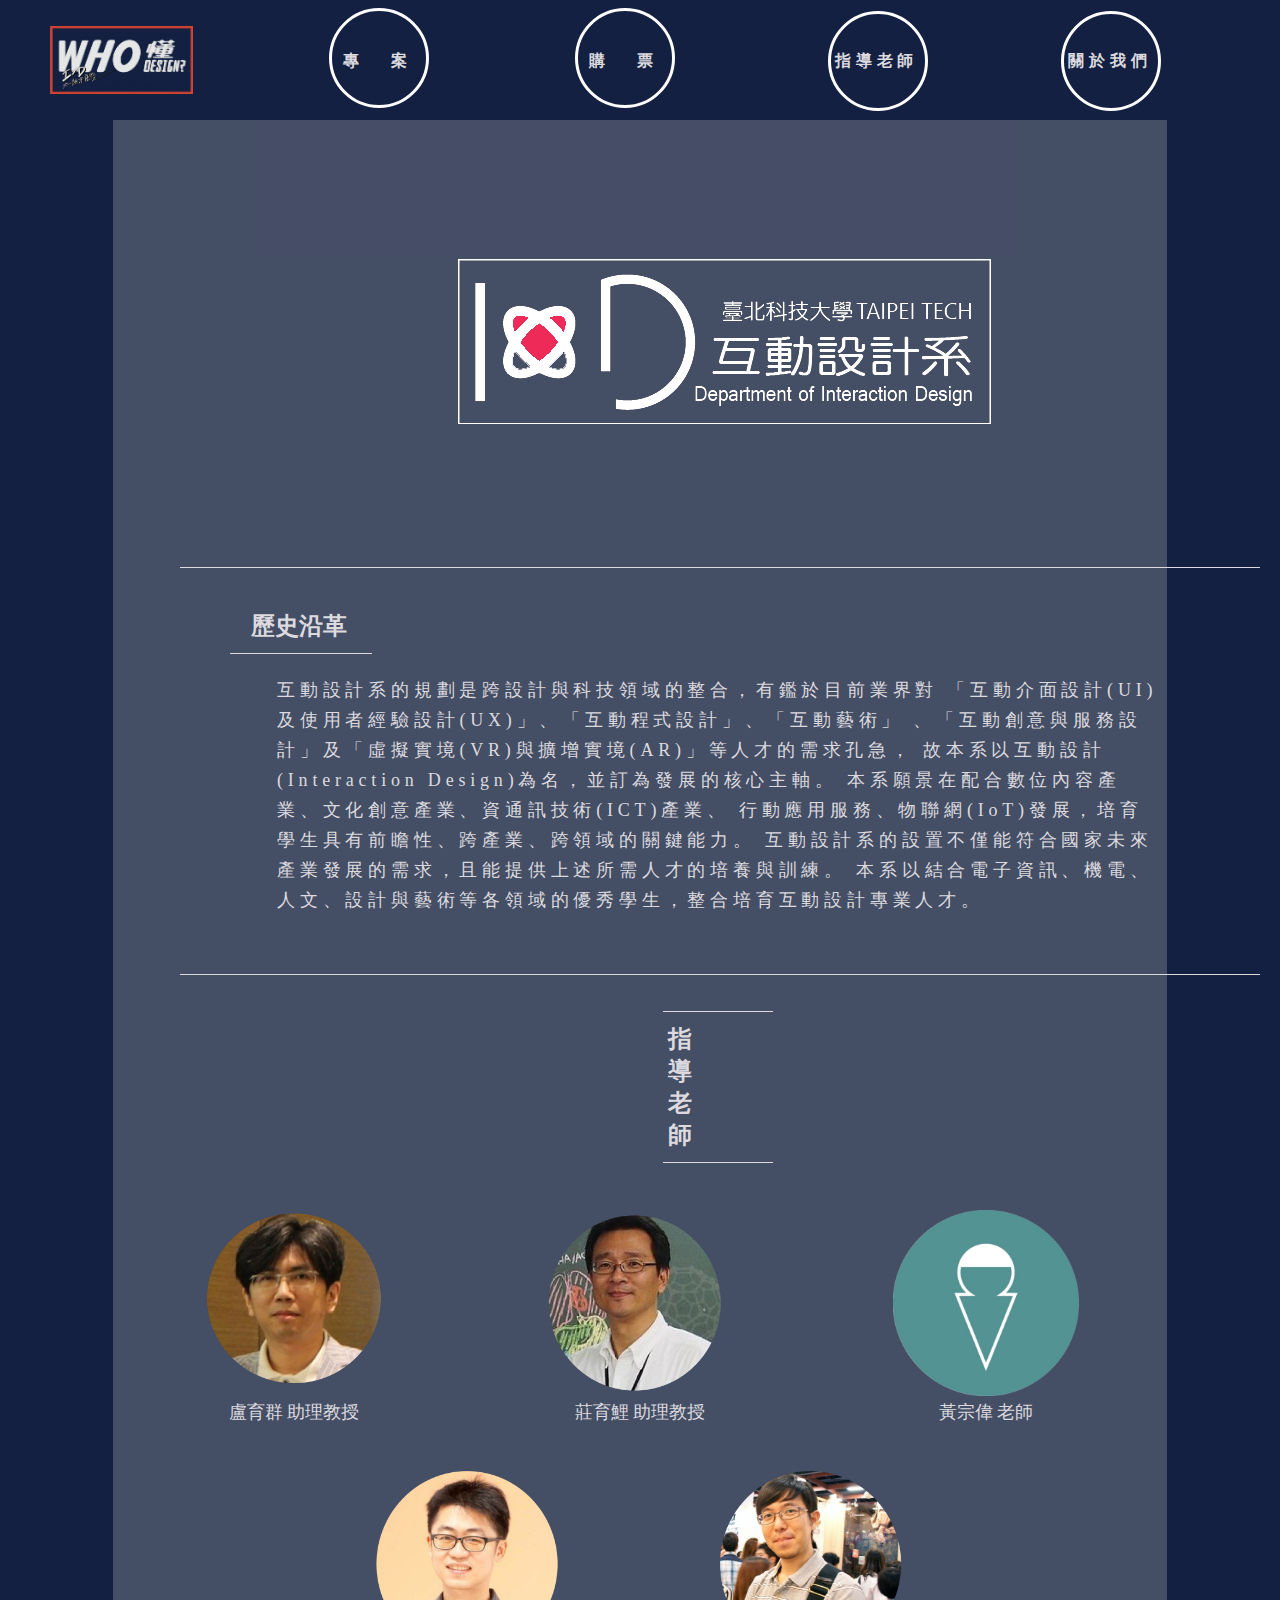
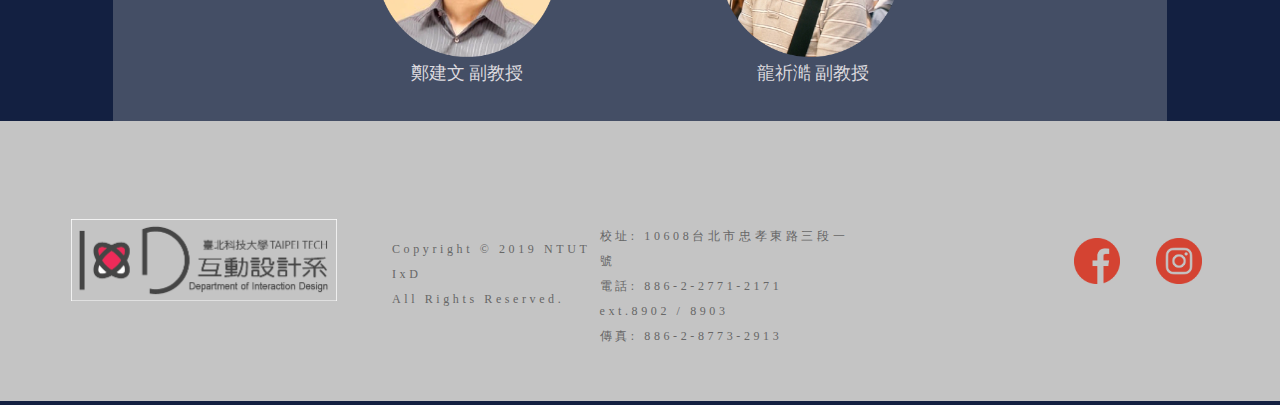
<file: html/about.html>
<!DOCTYPE html>
<html lang="en">

<head>
    <meta charset="UTF-8">
    <meta name="viewport" content="width=device-width, initial-scale=1.0">
    <link rel="stylesheet" href="../css/css.css">
    <link rel="icon" href="../images/favicon-20201107022747355.ico">
    <title>關於我們</title>
    <script src="https://code.jquery.com/jquery-3.5.1.js"
        integrity="sha256-QWo7LDvxbWT2tbbQ97B53yJnYU3WhH/C8ycbRAkjPDc=" crossorigin="anonymous"></script>
    <script src="../js/main.js"></script>
</head>

<body>
    <div class="navbar">
        <div class="logo">
            <a href="../index.html"><img src="../images/fb封面_工作區域 1.jpg" alt=""></a>
        </div>
        <div>

            <ul class="navbar_link">
                <li class="link">
                    <a class="link_a" href="">專案 </a>
                    <div class="circle_1">
                        <a class="appear_1" href="./project.html">專案</a>
                    </div>
                </li>
                <li class="link">
                    <a class="link_a" href="">購票</a>
                    <div class="circle_2">
                        <a class="appear_2" href="">購票</a>
                    </div>
                </li>
                <li class="link_2">
                    <a class="link_a" href="">指導老師</a>
                    <div class="circle_3">
                        <a class="appear_3" href="">
                            指導老師
                        </a>
                    </div>
                </li>
                <li class="link_2"><a class="link_a" href="">關於我們</a>
                    <div class="circle_4"><a class="appear_4" href="./about.html">關於我們</a></div>
                </li>

            </ul>

        </div>
        <div class="btn">
            <div class="facebook">
                <a href="https://www.facebook.com/ntutixdweek/" target="_blank"><img src="../images/FB.png" alt=""></a>
            </div>
            <div class="instagram">
                <a href="https://www.instagram.com/ntut_ixd/?hl=zh-tw" target="_blank"><img src="../images/1384015.png"
                        alt=""></a>
            </div>
        </div>
    </div>


    <div class="box">

        <div class="logo_box">
            <img src="../images/ixd_top.png">
        </div>

        <div class="line"></div>

        <article>
            <h2>歷史沿革</h2>
            <div class="line1"></div>
            <div class="pp">
                <p>
                    互動設計系的規劃是跨設計與科技領域的整合，有鑑於目前業界對
                    「互動介面設計(UI)及使用者經驗設計(UX)」、「互動程式設計」、「互動藝術」
                    、「互動創意與服務設計」及「虛擬實境(VR)與擴增實境(AR)」等人才的需求孔急，
                    故本系以互動設計(Interaction Design)為名，並訂為發展的核心主軸。
                    本系願景在配合數位內容產業、文化創意產業、資通訊技術(ICT)產業、
                    行動應用服務、物聯網(IoT)發展，培育學生具有前瞻性、跨產業、跨領域的關鍵能力。
                    互動設計系的設置不僅能符合國家未來產業發展的需求，且能提供上述所需人才的培養與訓練。
                    本系以結合電子資訊、機電、人文、設計與藝術等各領域的優秀學生，整合培育互動設計專業人才。
                </p>
            </div>
        </article>
        <div class="line2"></div>

        <div class="line3"></div>
        <h2>指導老師</h2>
        <div class="line4"></div>

        <div class="haolay">
            <div class="photo">
                <article>
                    <img src="../images/老師照片_201107_3.png">
                    <p>
                        盧育群 助理教授
                    </p>
                </article>
            </div>

            <div class="photo">
                <article>
                    <img src="../images/老師照片_201107_0.png">
                    <p>
                        莊育鯉 助理教授
                    </p>
                </article>
            </div>

            <div class="photo">
                <article>
                    <img src="../images/老師照片_201107_4.png">
                    <p>
                        黃宗偉 老師
                    </p>
                </article>
            </div>
        </div>

        <div class="haolay2">
            <div class="photo">
                <article>
                    <img src="../images/老師照片_201107_1.png">
                    <p>
                        鄭建文 副教授
                    </p>
                </article>
            </div>

            <div class="photo">
                <article>
                    <img src="../images/老師照片_201107_2.png">
                    <p>
                        龍祈澔 副教授
                    </p>
                </article>
            </div>
        </div>
    </div>
    <div class="footer">
        <a href="../index.html"><img class="footer_ixd" src="../images/msys_1089_5119377_21933.png" alt=""></a>
        <div class="paragraph_1">
            <p>Copyright © 2019 NTUT IxD</p>
            <p>All Rights Reserved.</p>
        </div>

        <div class="paragraph_2">
            <p>校址: 10608台北市忠孝東路三段一號 </p>
            <p>電話: 886-2-2771-2171 ext.8902 / 8903</p>
            <p> 傳真: 886-2-8773-2913</p>
        </div>
        <a href="https://www.facebook.com/ntutixdweek/" target="_blank"><img class="footer_fb" src="../images/FB.png"
                alt=""></a>
        <a href="https://www.instagram.com/ntut_ixd/?hl=zh-tw" target="_blank"> <img class="footer_ig"
                src="../images/1384015.png" alt=""></a>
    </div>
</body>

</html>
</file>
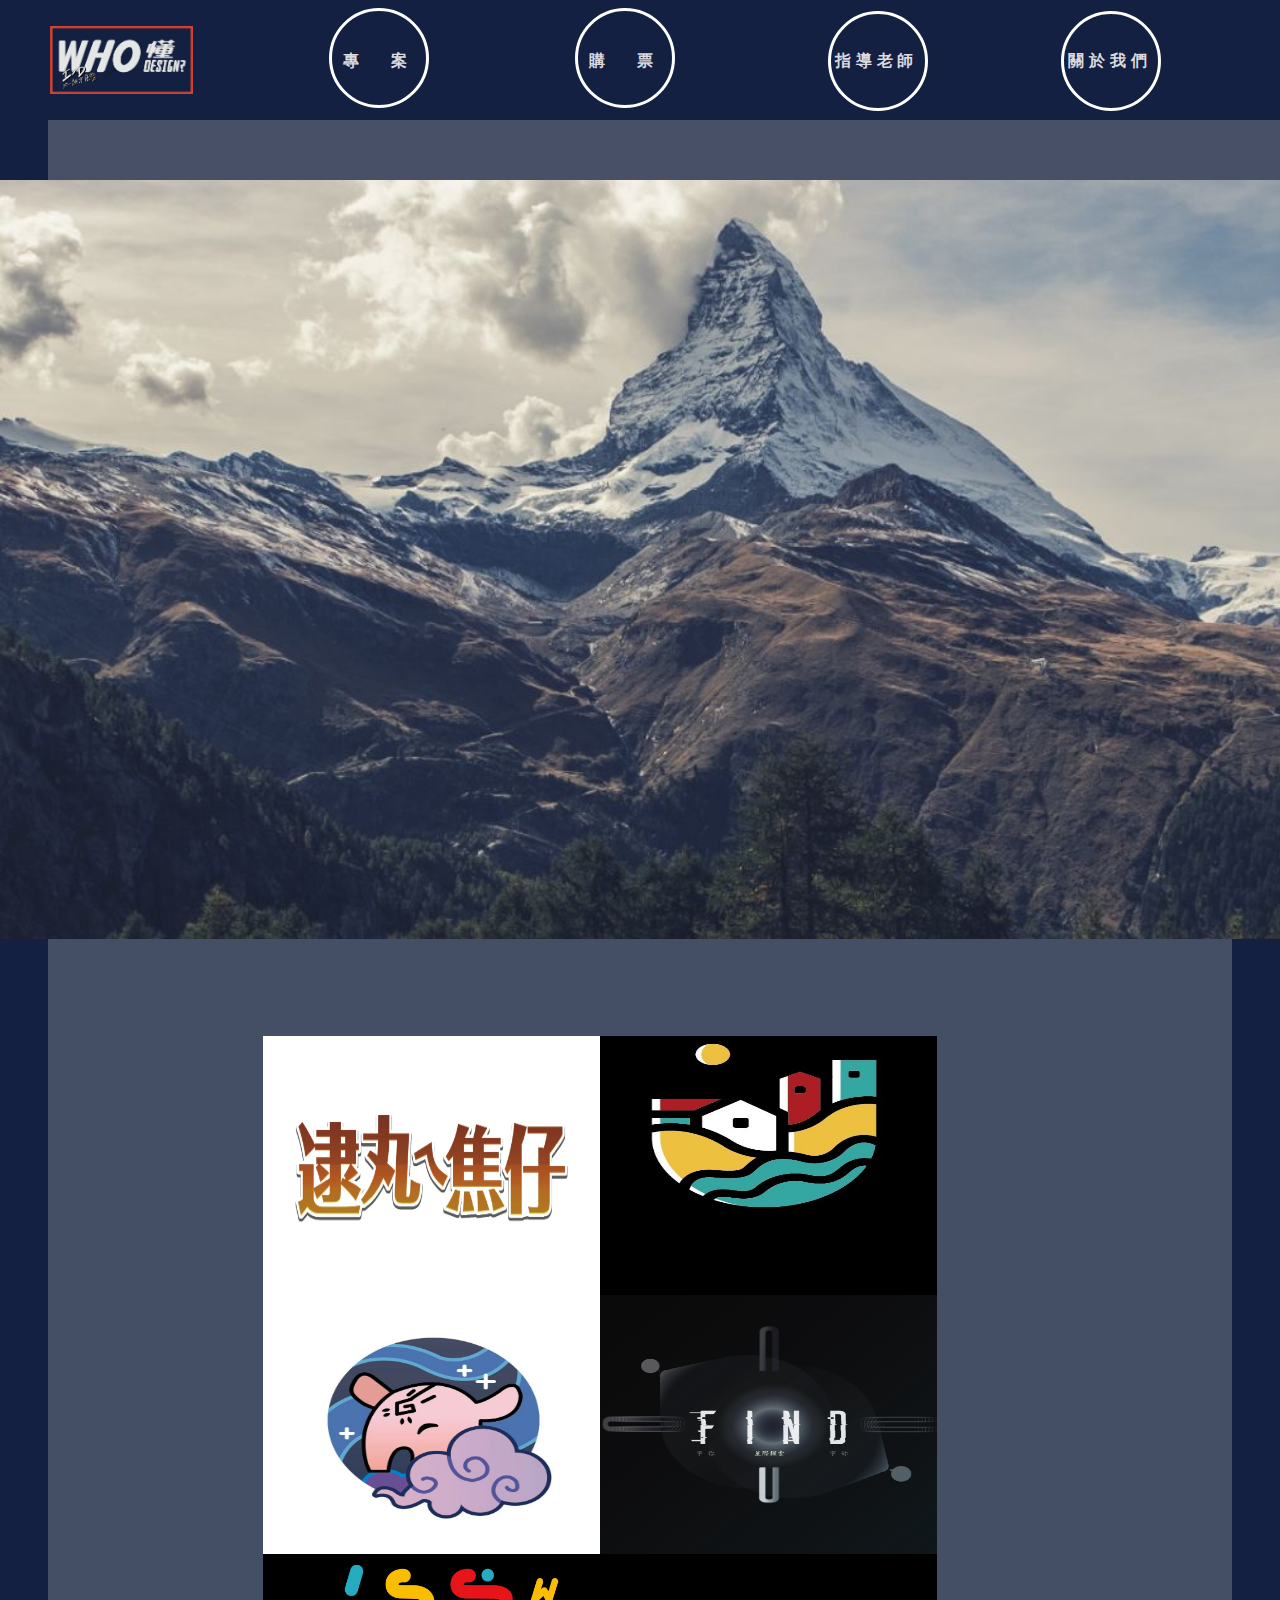
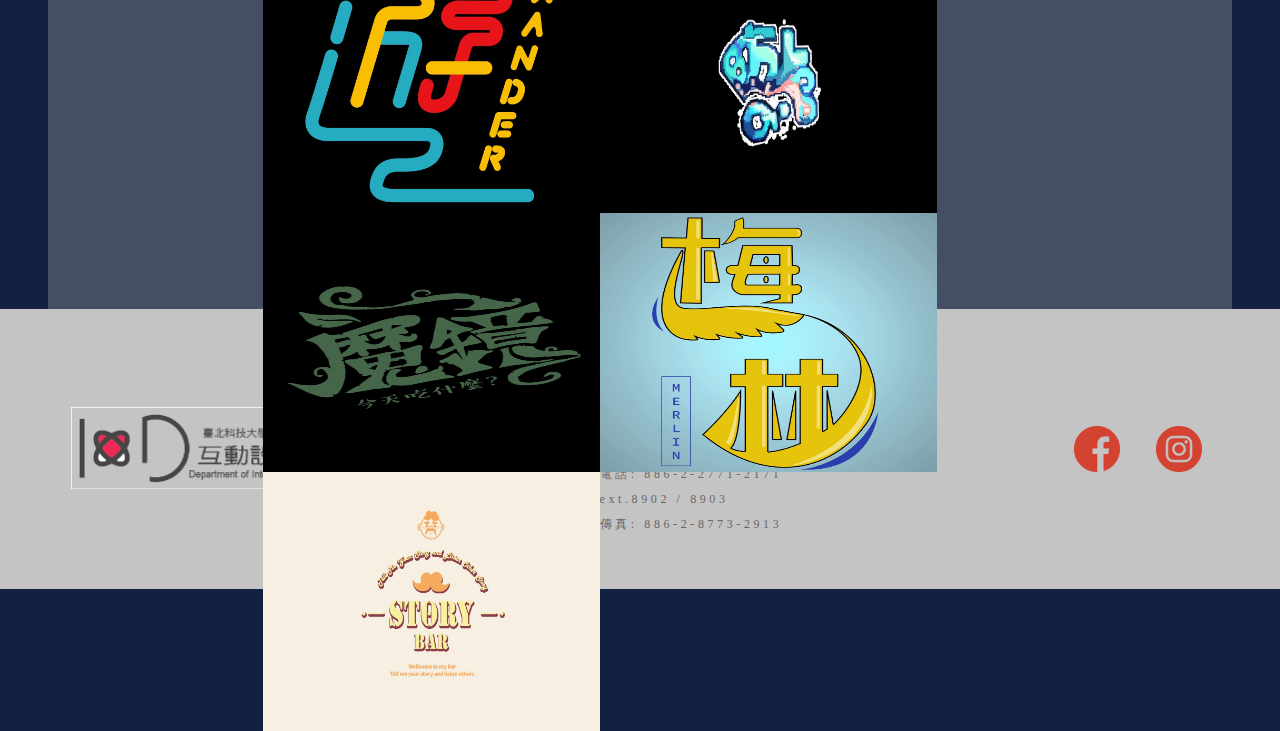
<file: html/project.html>
<!DOCTYPE html>
<html lang="en">

<head>
    <meta charset="UTF-8">
    <meta name="viewport" content="width=device-width, initial-scale=1.0">
    <title>專案</title>
    <link rel="icon" href="../images/favicon-20201107022747355.ico">
    <link rel="stylesheet" href="../css/style.css">
    <script src="https://code.jquery.com/jquery-3.5.1.js"
        integrity="sha256-QWo7LDvxbWT2tbbQ97B53yJnYU3WhH/C8ycbRAkjPDc=" crossorigin="anonymous"></script>
    <script src="../js/main.js"></script>


</head>


<body>
    <div class="navbar">
        <div class="logo">
            <a href="../index.html"><img src="../images/fb封面_工作區域 1.jpg" alt=""></a>
        </div>
        <div>

            <ul class="navbar_link">
                <li class="link"><a class="link_a" href="">專案 </a>


                    <div class="circle_1">

                        <a class="appear_1" href="./project.html">專案</a>
                    </div>
                    </a>

                </li>
                <li class="link">
                    <a class="link_a" href="">購票</a>
                    <div class="circle_2">
                        <a class="appear_2" href="">購票</a>
                    </div>
                </li>
                <li class="link_2">
                    <a class="link_a" href="">指導老師</a>
                    <div class="circle_3">
                        <a class="appear_3" href="">
                            指導老師
                        </a>
                    </div>
                </li>
                <li class="link_2"><a class="link_a" href="">關於我們</a>
                    <div class="circle_4"><a class="appear_4" href="./about.html">關於我們</a></div>
                </li>

            </ul>

        </div>
        <div class="btn">
            <div class="facebook">
                <a href="https://www.facebook.com/ntutixdweek/" target="_blank"><img src="../images/FB.png" alt=""></a>
            </div>
            <div class="instagram">
                <a href="https://www.instagram.com/ntut_ixd/?hl=zh-tw" target="_blank"><img src="../images/1384015.png"
                        alt=""></a>
            </div>
        </div>
    </div>


    <div class="space">

    </div>
    <div class="main_idea">
        <img class="main_picture" src="../images/header-image.jpg" alt="">
        <h1 class="idea_1">探索未知</h1>
        <p class="idea_2">執行實驗性的嘗試，常為探索新認知價值的要素。

        <p class="idea_3">藝術生產過程中，科技的角色，不但提供了物產的生產力，</p>
        <p class="idea_4">當生產關係(藝術性)與生產力產生衝突時， </p>
        <p class="idea_5">也促進藝術生產觀念的改革，延生出藝術的時代性。</p>
    </div>

    <div class="container">

        <div class="article">
            <div class="image">
                <img src="../images/每組的logo_201107_0.jpg" alt="">
                <div class="description">
                    <a href="https://www.instagram.com/p/CB0cDY5D0Zq/?hl=zh-tw" target="_blank">
                        <p>逮丸ㄟ焦仔</p>
                    </a>
                </div>
            </div>
            <div class="image">
                <img src="../images/每組的logo_201107_1.jpg" alt="">
                <div class="description">

                    <a href="https://www.instagram.com/p/CBdS_CzD5TY/?hl=zh-tw" target="_blank">
                        <p> Utopia </p>
                    </a>

                </div>
            </div>
            <div class="image">
                <img src="../images/每組的logo_201107_2.jpg" alt="">
                <div class="description">
                    <a href="https://www.instagram.com/p/CBlKuL2DKIn/?hl=zh-tw" target="_blank">
                        <p>夢饃養成日記</p>
                    </a>
                </div>
            </div>
            <div class="image">
                <img src="../images/每組的logo_201107_3.jpg" alt="">
                <div class="description">
                    <a href="https://www.instagram.com/p/CBVxB7ZjE8N/?hl=zh-tw" target="_blank">
                        <p>FIND U</p>
                    </a>
                </div>
            </div>
            <div class="image">
                <img src="../images/每組的logo_201107_4.jpg" alt="">
                <div class="description">
                    <a href="https://www.instagram.com/p/CBnmlL2Dg5d/?hl=zh-tw" target="_blank">
                        <p>遊遊 WANDER</p>
                    </a>
                </div>
            </div>
            <div class="image">
                <img src="../images/每組的logo_201107_5.jpg" alt="">
                <div class="description">
                    <a href="https://www.instagram.com/p/CBf2Z8YnspR/?hl=zh-tw" target="_blank">
                        <p>防Yee</p>
                    </a>
                </div>
            </div>
            <div class="image">
                <img src="../images/每組的logo_201107_6.jpg" alt="">
                <div class="description">
                    <a href="https://www.instagram.com/p/CBszWdsDhId/?hl=zh-tw" target="_blank">
                        <p>魔鏡魔鏡</p>
                    </a>
                </div>
            </div>
            <div class="image">
                <img src="../images/每組的logo_201107_7.jpg" alt="">
                <div class="description">
                    <a href="https://www.instagram.com/p/CB2_WFkDqHV/?hl=zh-tw" target="_blank">
                        <p>梅林</p>
                    </a>
                </div>
            </div>
            <div class="image">
                <img src="../images/每組的logo_201107_8.jpg" alt="">
                <div class="description">
                    <a href="https://www.instagram.com/p/CBYFuLaj5Go/?hl=zh-tw" target="_blank">
                        <p>Story Bar </p>
                    </a>
                </div>
            </div>









        </div>

    </div>
    <div class="footer">
        <a href="../index.html"><img class="footer_ixd" src="../images/msys_1089_5119377_21933.png" alt=""></a>
        <div class="paragraph_1">
            <p>Copyright © 2019 NTUT IxD</p>
            <p>All Rights Reserved.</p>
        </div>

        <div class="paragraph_2">
            <p>校址: 10608台北市忠孝東路三段一號 </p>
            <p>電話: 886-2-2771-2171 ext.8902 / 8903</p>
            <p> 傳真: 886-2-8773-2913</p>
        </div>
        <a href="https://www.facebook.com/ntutixdweek/" target="_blank"><img class="footer_fb" src="../images/FB.png"
                alt=""></a>
        <a href="https://www.instagram.com/ntut_ixd/?hl=zh-tw" target="_blank"> <img class="footer_ig"
                src="../images/1384015.png" alt=""></a>
    </div>

</body>

</html>
</file>
<file: css/css.css>
*{
    margin: 0px;
    padding: 0px;
    box-sizing: border-box;
    font-family: 'Roboto', Microsoft JhengHei;
}
@import url('https://fonts.googleapis.com/css2?family=Roboto:wght@300&display=swap');
html 
{
 background-color: #132041;
 
 /* padding:0px 231px; */
 max-height: 2077px;
}
a{
    text-decoration: none;
}
li{
    list-style: none;
    font-family: Microsoft JhengHei;


    /* height: 120px; */
}
.navbar{
    font-weight: bold;
    position: fixed;
    z-index: 9999;
    width: 1518px;
    height: 120px;
    display: flex;
    align-items: center;
    background-color: #132041;
}
/* .navbar a:hover{
background-color: white;
} */

.logo img{
     display: block;
     padding-left: 50px;  
    width: 193px;
    height: 68px;
}
.navbar_link {
    display: flex;
    align-items: center;
   
   }
   
   .link ,.link_2{
       
       position: relative;
   }
   .circle_1,.circle_2{
      
       position: absolute;
       right: 10px;
       top: -43px;
       border-radius: 50%;
       width: 100px;
       height: 100px;
       border: 3px solid white;
       transform: scale(1);
       transition: all;
       transition-duration: 0.5s;
   }
   .circle_1 a,.circle_2 a{
       color: black;
       opacity: 0;
       letter-spacing: 1.5em;
       position: absolute;
    right:0px;
    top: -90px;
       text-align: center;
       margin-top: 130px;
   }
   .circle_3,.circle_4{
      
    position: absolute;
    right: -10px;
    top: -40px;
    border-radius: 50%;
    width: 100px;
    height: 100px;
    border: 3px solid white;
    transform: scale(1);
    transition: all;
    transition-duration: 0.5s;
}
.circle_3 a,.circle_4 a{
    font-weight:bold;
    opacity: 0;
    color: black;
      position: absolute;
    
    width: 250px;
    right:-80px;
    top: 40px;
    text-align: center;
}
   .circle_1:hover,.circle_2:hover{
      
       background-color: white;
       transform: scale(2);
   }
   .circle_3:hover,.circle_4:hover{
        
    transform: scale(2);
    background-color: white;
}
   .link_a{
       
       position: relative;
    
    color: #DCDADF;
    font-size: 16px;
    line-height: 19px;
    margin-left: 150px;
    /* width: 64px; */
    letter-spacing: 2em;
   }
  .link_2 a{
    
    
    font-size: 16px;
    line-height: 19px;
    margin-left: 150px;
    /* width: 112px; */
    letter-spacing: 0.3em;
  } 
  .btn{
      display: flex;
  }
  .facebook{
    margin-left: 150px;
  }
.instagram{
    margin-left: 35px;
}

.facebook img{
    
    width: 46px;
    height: 46px;
    border-radius: 50%;
}
.instagram img{
    width: 46px;
    height: 46px;
    border-radius: 50%;
}


/* //////////////////////////////// */

.box
{
    
    max-width: 1440px;
 background-color: #C4C4C448;
 /* width: 1214px; */
 height: 1721px;
 margin: 0px 113px;
}

.logo_box img
{
 margin: 139px 345px;
 margin: 259px 345px 139px 345px;
}

.line
{
 width: 1080px;
 height: 1px;
 background-color: #DCDADF;
 margin: 0px 67px;
}

article h2
{
 font-size: 24px;
 color: #DCDADF;
 margin: 42px 0px 11px 138px;
}

.line1
{
 width: 142px;
 height: 1px;
 background-color: #DCDADF;
 margin: 0px 0px 21px 117px;
}

.box p 
{
 font-size: 18px;
 color: #DCDADF;
}

.pp
{
 width: 886px;
 line-height: 30px;
 letter-spacing: 0.3em;
 margin: 0px 164px;
 margin-bottom: 59px;
}

.line2
{
 width: 1080px;
 height: 1px;
 background-color: #DCDADF;
 margin: 0px 67px;
}

.line3
{
 width: 110px;
 height: 1px;
 background-color: #DCDADF;
 margin: 36px 555px 11px 550px;
}

h2
{
 font-size: 24px;
 color: #DCDADF;
 margin: 0px 555px;
}

.line4
{
 width: 110px;
 height: 1px;
 background-color: #DCDADF;
 margin: 11px 555px 0px 550px;
}

.haolay
{
 display: flex;flex-direction: row;
 display: flex;justify-content: center;
 
}

.haolay2
{
 display: flex;flex-direction: row;
 display: flex;justify-content: center;
}

.photo article img
{
 width: 186px;
 height: 186px;
 margin: 47px 80px 0px 80px;
} 

article p
{
 font-size: 16px;
 display: flex;justify-content: center;
}
.footer{
   
    height: 280px;
    display: flex;
    background-color: #C4C4C4;
}

.footer_ixd{
    width: 266px;
height: 82px;
margin: 98px 55px 99px 71px;
}
.footer .paragraph_1{
    font-weight: 400px;
    width: 280px;
    height: 50px;
    font-size: 12px;
line-height: 25px;
letter-spacing: 0.3em;
/* font-family:Arial ; */
color: #676767;
margin-top: 116px;
margin-bottom: 114px;
}
.footer .paragraph_2{
    margin-top: 103px;
    margin-bottom: 102px;
    width: 350px;
    height: 75px;
    font-weight: 400px;
    font-size: 12px;
line-height: 25px;
letter-spacing: 0.3em;
/* font-family:Arial ; */
color: #676767;
}
.footer_fb {
   /* display: block; */
width: 46px;
height: 46px;
margin: 117px 36px 117px 215px;
}
.footer_ig{
    
width: 46px;
height: 46px;
margin: 117px 78px 117px 0px;
}
</file>
<file: css/style.css>
*{
    padding:0px;
    margin: 0px;
    box-sizing: border-box;
    font-family: 'Roboto', Microsoft JhengHei;
    /* font-family: Microsoft JhengHei; */
  

}
a,h1 p{
    font-family: 'Roboto',Microsoft JhengHei;
    ;
}
@import url('https://fonts.googleapis.com/css2?family=Roboto:wght@300&display=swap');
html{
    background-color: #132041 ;
}
a{
    text-decoration: none;
}
li{
    list-style: none;
    font-family: Microsoft JhengHei;


    /* height: 120px; */
}
.navbar{
    font-weight: bold;
    position: fixed;
    z-index: 9999;
    width: 1518px;
    height: 120px;
    display: flex;
    align-items: center;
    background-color: #132041;
}
/* .navbar a:hover{
background-color: white;
} */
.container{
    background-color: #c4c4c448;
    
max-width: 1440px;
margin: 0px 48px; 

/* margin-top: 120px; */
}
.logo img{
     display: block;
     padding-left: 50px;  
    width: 193px;
    height: 68px;
}
.navbar_link {
    display: flex;
    align-items: center;
   
   }
   
   .link,.link_2{
       
       position: relative;
   }
   .circle_1,.circle_2{
      
       position: absolute;
       right: 10px;
       top: -43px;
       border-radius: 50%;
       width: 100px;
       height: 100px;
       border: 3px solid white;
       transform: scale(1);
       transition: all;
       transition-duration: 0.5s;
   }
   .circle_1 a,.circle_2 a{
       color: black;
       opacity: 0;
       letter-spacing: 1.5em;
       position: absolute;
    right: 0px;
    top: -90px;
       text-align: center;
       margin-top: 130px;
   }
   .circle_3,.circle_4{
      
    position: absolute;
    right: -10px;
    top: -40px;
    border-radius: 50%;
    width: 100px;
    height: 100px;
    border: 3px solid white;
    transform: scale(1);
    transition: all;
    transition-duration: 0.5s;
}
.circle_3 a,.circle_4 a{
    opacity: 0;
    color: black;
      position: absolute;
    position: absolute;
    width: 250px;
    right:-80px;
    top: 40px;
    text-align: center;
}
   .circle_1:hover,.circle_2:hover{
       
       background-color: white;
       transform: scale(2);
   }
   .circle_3:hover,.circle_4:hover{
    transform: scale(2);
    background-color: white;
}
   .link_a{
       
       position: relative;
    
    color: #DCDADF;
    font-size: 16px;
    line-height: 19px;
    margin-left: 150px;
    /* width: 64px; */
    letter-spacing: 2em;
   }
  .link_2 a{
    
    
    font-size: 16px;
    line-height: 19px;
    margin-left: 150px;
    /* width: 112px; */
    letter-spacing: 0.3em;
  } 
  .btn{
      display: flex;
  }
  .facebook{
    margin-left: 150px;
  }
.instagram{
    margin-left: 35px;
}

.facebook img{
    
    width: 46px;
    height: 46px;
    border-radius: 50%;
}
.instagram img{
    width: 46px;
    height: 46px;
    border-radius: 50%;
}
.space{
    padding-top: 180px;
    background-color:#c4c4c44b ;
    width: 1440px;
    margin:0px 48px ;
}
.main_idea{
    position: relative;
}
.idea_1{
    color: #132041;
    position: absolute;
    top: 100px;
    left: 200px;
    animation: fade 16s ;
    opacity: 0;
    animation-iteration-count:infinite ;
}
@keyframes fade{
    0%{
        opacity: 0; 
     }
     12.5%{
         opacity: 1;
     }
     25%{
         opacity: 1;
     }
     37.5%{
         opacity: 1;
     }
     50%{
         opacity: 0; 
     }
     
     100%{
         opacity: 0;
     }
}
.idea_2,.idea_3,.idea_4,.idea_5{
    color: #132041;
    position: absolute;
    font-family: 'Roboto', Microsoft JhengHei;
    font-weight: bold;
}
.idea_2{
    font-size: 18px;
    top: 70px;
    left: 200px;
    animation: fade_1 16s ;
    animation-iteration-count:infinite ;
    opacity: 0;
}
.idea_3{
    font-size: 18px;
    top: 110px;
    left: 180px;
    animation: fade_1 16s ;
    animation-iteration-count:infinite ;
    opacity: 0;
}
.idea_4{
    font-size: 18px;
    top: 150px;
    left: 200px;
    animation: fade_1 16s ;
    animation-iteration-count:infinite ;
    opacity: 0;
}
.idea_5{
    font-size: 18px;
    top: 190px;
    left: 180px;
    animation: fade_1 16s ;
    animation-iteration-count:infinite ;
    opacity: 0;
}
@keyframes fade_1{
    0%{
        opacity: 0; 
     }
     50%{
         opacity: 0; 
     }
     62.5%{
         opacity: 1;
     }
     75%{
        opacity: 1;
     }
     87.5%{
         opacity: 1;
     }
     100%{
         opacity: 0;
     }
}
.main_picture{
    display: block;
    width: 1518px;
    overflow: hidden;
    /* height: 649px; */
}

.article{
    display: flex;
    flex-wrap: wrap;;
    padding-left: 215px;
    padding-top:97px; 
    padding-bottom: 97px;
    height: 970px;
}
.article img{
    display: block;
    width: 337px;
    height: 259px;
}
.image{
    position: relative;
    width: 337px;
    height: 259px;
}
.description{
    width: 337px;
    height: 259px;
    position: absolute;
    background-color:white;
    top: 0px;
    opacity: 0;
    transition: all;
    transition-duration: 1s;
    z-index: 999;
}
.description a{
    color: black;
}
.description p{
    font-weight: bold;
    font-size: 30px;
    text-align: center;
    margin-top: 120px;
    /* font-family: Arial, Helvetica, sans-serif; */
}
.description:hover{
    opacity: 0.7;
}
.footer{
   
    height: 280px;
    display: flex;
    background-color: #C4C4C4;
}

.footer_ixd{
    width: 266px;
height: 82px;
margin: 98px 55px 99px 71px;
}
.footer .paragraph_1{
    font-weight: 400px;
    width: 280px;
    height: 50px;
    font-size: 12px;
line-height: 25px;
letter-spacing: 0.3em;
/* font-family:Arial ; */
color: #676767;
margin-top: 116px;
margin-bottom: 114px;
}
.footer .paragraph_2{
    margin-top: 103px;
    margin-bottom: 102px;
    width: 350px;
    height: 75px;
    font-weight: 400px;
    font-size: 12px;
line-height: 25px;
letter-spacing: 0.3em;
/* font-family:Arial ; */
color: #676767;
}
.footer_fb {
   /* display: block; */
width: 46px;
height: 46px;
margin: 117px 36px 117px 215px;
}
.footer_ig{
    
width: 46px;
height: 46px;
margin: 117px 78px 117px 0px;
}
</file>
